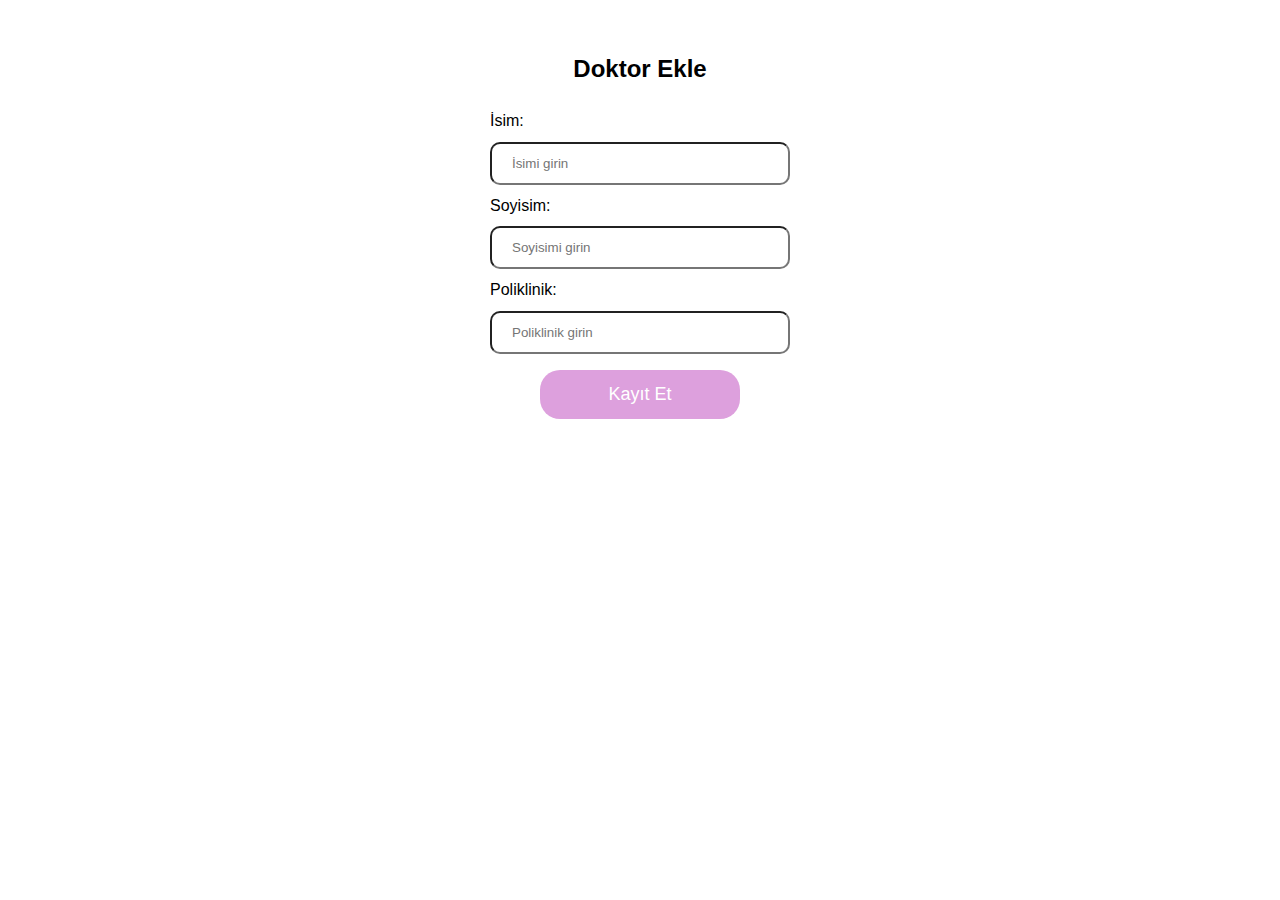
<file: frontend/create_doctors.html>
<!DOCTYPE html>
<html lang="en">
<head>
    <meta charset="UTF-8">
    <meta name="viewport" content="width=device-width, initial-scale=1.0">
    <title>Doktor Ekle</title>
    <link rel="stylesheet" href="styles.css">
    <script src="https://code.jquery.com/jquery-3.6.0.min.js"></script>
</head>
<body>
    <h2>Doktor Ekle</h2>
    <form id="registerForm">
        <label for="username">İsim:</label><br>
        <input type="text" id="username" name="username" placeholder="İsimi girin"><br>
        <label for="surname">Soyisim:</label><br>
        <input type="text" id="surname" name="surname" placeholder="Soyisimi girin"><br>
        <label for="department">Poliklinik:</label><br>
        <input type="text" id="department" name="department" placeholder="Poliklinik girin"><br>
        <input type="submit" value="Kayıt Et">
    </form> 
    <script>
        $(document).ready(function() {
            $('#registerForm').on('submit', function(e) {
                e.preventDefault();
                var username = $('#username').val();
                var surname = $('#surname').val();
                var department = $('#department').val();
                
                // Kontrol et
                if (username === '' || surname === '' || department === '') {
                    alert('Lütfen tüm alanları doldurun!');
                } else {
                    $.ajax({
                        url: 'http://localhost:5028/User/register',
                        type: 'POST',
                        data: JSON.stringify({
                            username: username,
                            surname: surname,
                            department: department
                        }),
                        contentType: "application/json; charset=utf-8",
                        dataType: "json",
                        success: function(response) {
                            // handle success
                        },
                        error: function(error) {
                            // handle error
                        }
                    });
                }
            });
        });
    </script>
</body>
</html>
</file>
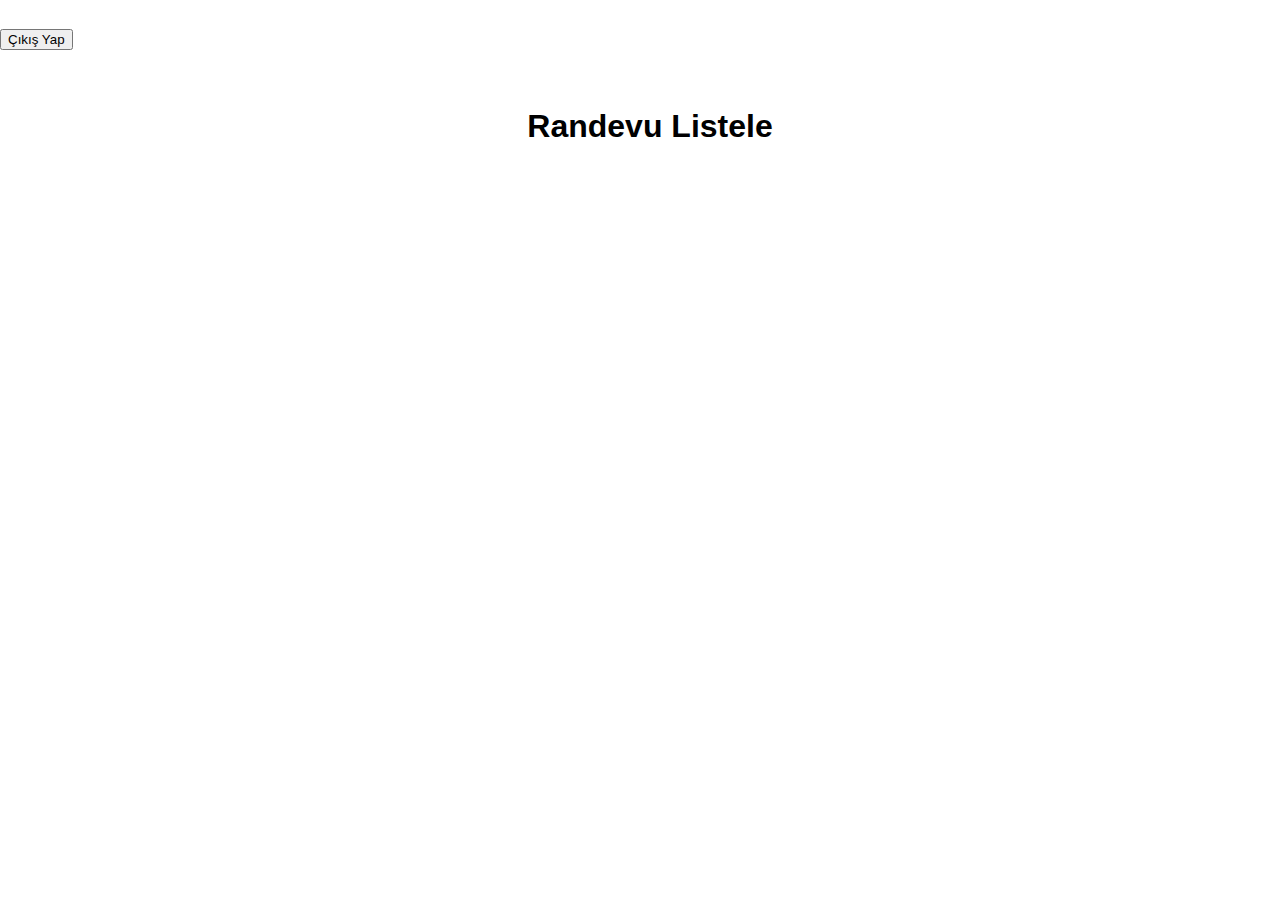
<file: frontend/doctors_appointments.html>
<!DOCTYPE html>
<html>
<head>
    <title>Appointment List</title>
    <link rel="stylesheet" type="text/css" href="styles.css">
    <link href="https://cdn.jsdelivr.net/npm/bootstrap@5.3.2/dist/css/bootstrap.min.css" rel="stylesheet" integrity="sha384-T3c6CoIi6uLrA9TneNEoa7RxnatzjcDSCmG1MXxSR1GAsXEV/Dwwykc2MPK8M2HN" crossorigin="anonymous">
    <style>
        .container {
            text-align: left;
            padding-left: 20px; /* Sol kenardan 20 piksel içeri al */
        }
        h1.test {
            margin-top: 50px; /* Yukarıdan 50 piksel boşluk bırak */
            
        }
    </style>
</head>
<body>
    <br>
    <input type="button" value="Çıkış Yap" id="logout">
    <div class="container">
        <h1 class="test">Randevu Listele</h1>
        <br>
        
        
    </div>
    
    <script>
        document.getElementById('logout').addEventListener('click', function() {
            // Çıkış yapma işlemleri burada gerçekleştirilebilir
        });
    </script>
</body>
</html>
</file>
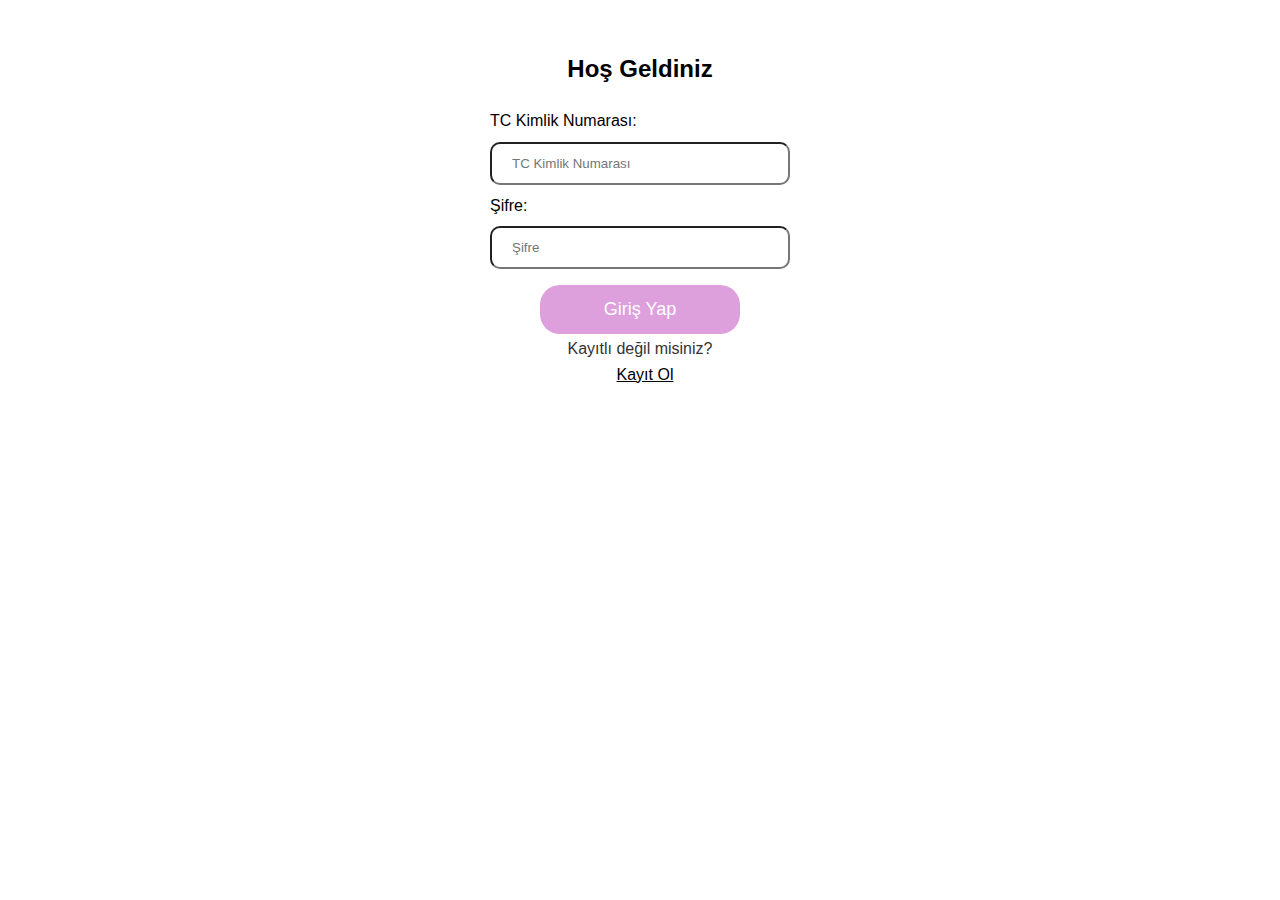
<file: frontend/login.html>
<!DOCTYPE html>
<html lang="en">
<head>
    <meta charset="UTF-8">
    <meta name="viewport" content="width=device-width, initial-scale=1.0">
    <title>Hoş Geldiniz</title>
    <link rel="stylesheet" href="styles.css">
   
    <script src="https://code.jquery.com/jquery-3.6.0.min.js"></script>
</head>
<body>
    <h2 class="test">Hoş Geldiniz</h2>
    <form id="loginForm" action="/login" method="post">
        <label for="username">TC Kimlik Numarası:</label><br>
        <input type="text" id="username" name="username" placeholder="TC Kimlik Numarası"><br>
        <label for="pwd">Şifre:</label><br>
        <input type="password" id="pwd" name="pwd" placeholder="Şifre"><br>
        <input type="submit" value="Giriş Yap" id="loginButton">
        <p class="registerLink">
            Kayıtlı değil misiniz? <a href="/register">Kayıt Ol</a>
        </p>
    </form>
    <div id="errorMessage" style="color: red;"></div>
    
    <script>
        $(document).ready(function() {
            $('#loginForm').on('submit', function(e) {
                e.preventDefault();
                var username = $('#username').val();
                var password = $('#pwd').val();
                $.ajax({
                    url: 'http://localhost:5028/User/login',
                    type: 'POST',
                    data: JSON.stringify({
                        username: username,
                        password: password
                    }),
                    contentType: "application/json; charset=utf-8",
                    dataType: "json",
                    success: function(response) {
                        if (response.Role === 'PATIENT') {
                            window.location.href = 'welcome_page.html'; // Kullanıcı rolü "patient" ise welcome_page.html sayfasına yönlendir
                        } else if (response.Role === 'ADMIN'){
                            window.location.href = 'welcome_admin.html'; 
                        }
                    },
                    error: function(error) {
                        // handle error
                        $('#errorMessage').text('Kullanıcı adı ya da şifre yanlış.');
                    }
                });
            });
        });
    </script>
</body>
</html>
</file>
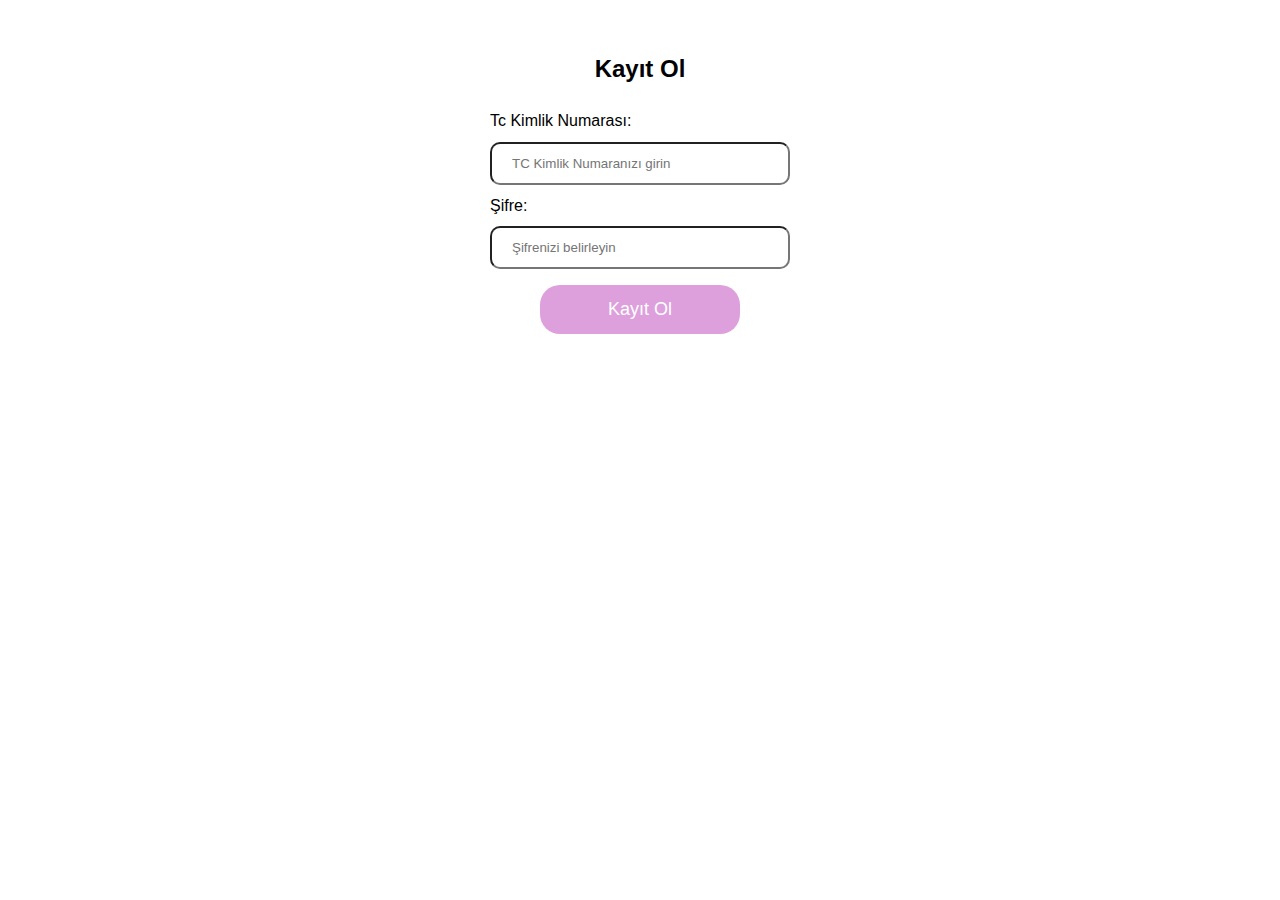
<file: frontend/register.html>
<!DOCTYPE html>
<html lang="en">
<head>
    <meta charset="UTF-8">
    <meta name="viewport" content="width=device-width, initial-scale=1.0">
    <title>Register Page</title>
    <link rel="stylesheet" href="styles.css">
    <script src="https://code.jquery.com/jquery-3.6.0.min.js"></script>
</head>
<body>
    <h2>Kayıt Ol</h2>
    <form id="registerForm" action="/register" method="post">
        <label for="username">Tc Kimlik Numarası:</label><br>
        <input type="text" id="username" name="username" placeholder="TC Kimlik Numaranızı girin"><br>
        <label for="pwd">Şifre:</label><br>
        <input type="password" id="pwd" name="pwd" placeholder="Şifrenizi belirleyin"><br>
        <input type="submit" value="Kayıt Ol">
    </form> 
    <script>
     $(document).ready(function() {
            $('#registerForm').on('submit', function(e) {
                e.preventDefault();
                var username = $('#username').val();
                var password = $('#pwd').val();
                $.ajax({
                    url: 'http://localhost:5028/User/register',
                    type: 'POST',
                    data: JSON.stringify({
                        username: username,
                        password: password
                    }),
                    contentType: "application/json; charset=utf-8",
                    dataType: "json",
                    success: function(response) {
                        // handle success
                    },
                    error: function(error) {
                        // handle error
                    }
                });
            });
     });
    </script>
</body>
</html>
</file>
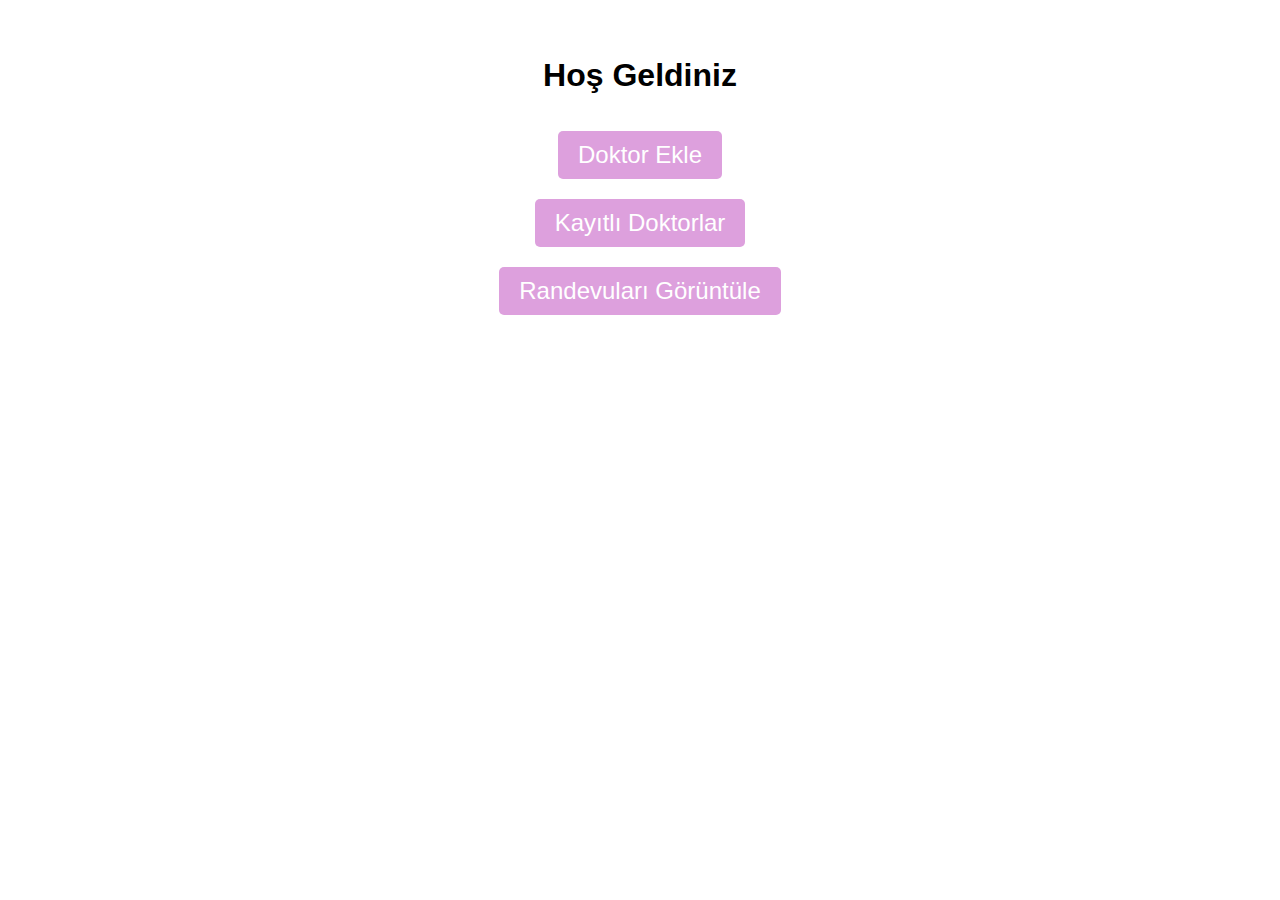
<file: frontend/welcome_admin.html>
<!-- welcome_admin.html -->
<!DOCTYPE html>
<html>
<head>
    <title>Welcome User</title>
    <link rel="stylesheet" type="text/css" href="styles.css">
    <style>
        .container {
            text-align: center;
        }
        .button-container {
            margin-top: 20px; /* Butonlar arasına 20 piksel boşluk bırak */
        }
    </style>
</head>
<body>
    <div class="container">
        <h1 class="test">Hoş Geldiniz</h1>
        <div class="button-container">
            <input type="button" value="Doktor Ekle" id="appointment"><br> <!-- Butonun altına bir satır boşluk bırak -->
            <input type="button" value="Kayıtlı Doktorlar" id="view"><br>
            <input type="button" value="Randevuları Görüntüle" id="view">

        </div>
    </div>
    
    <script>
        function makeAppointment() {
            // Add your logic for making an appointment here
        }

        function myAppointments() {
            // Add your logic for displaying user's appointments here
        }
    </script>
</body>
</html>
</file>
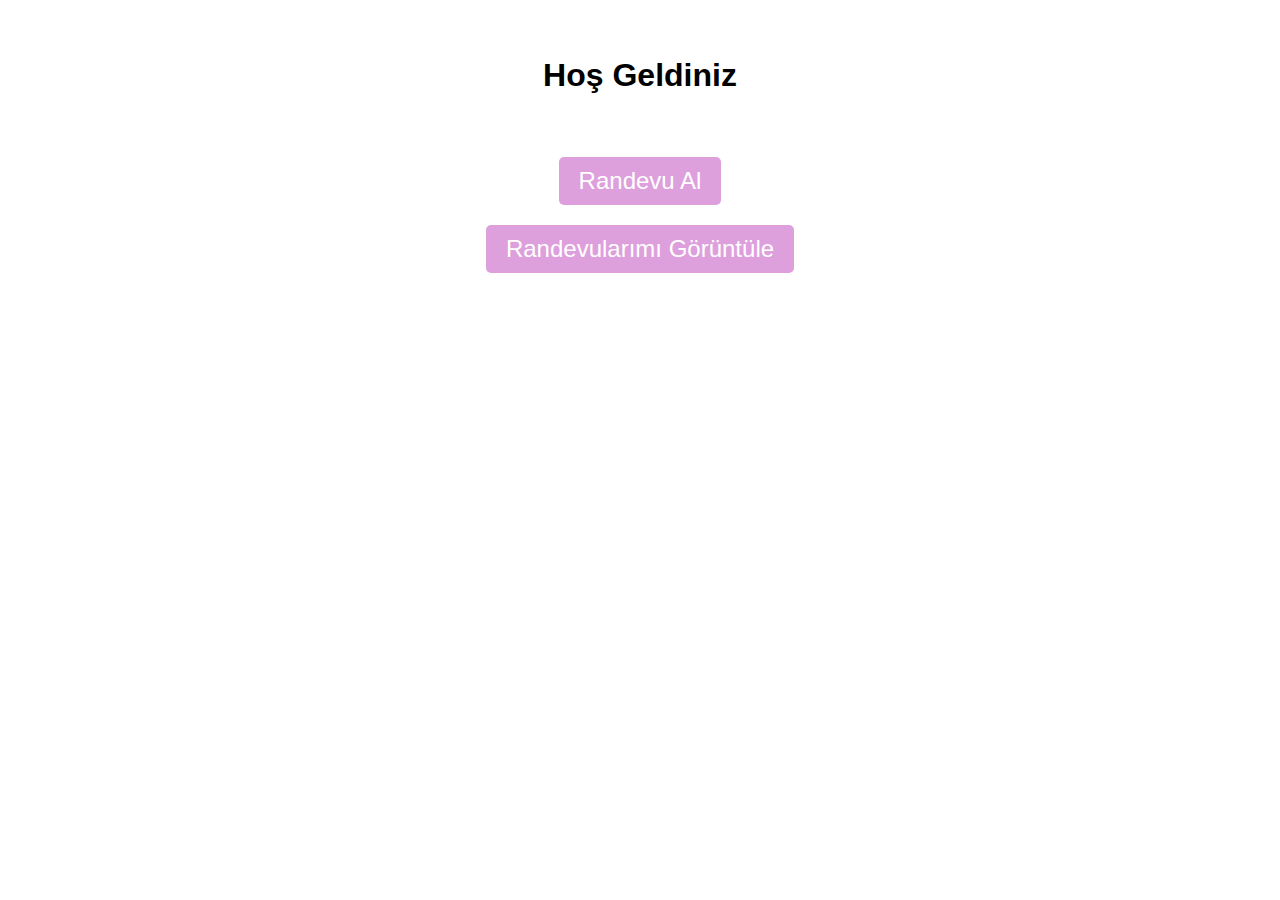
<file: frontend/welcome_page.html>
<!-- welcome_page.html -->
<!DOCTYPE html>
<html>
<head>
    <title>Welcome User</title>
    <link rel="stylesheet" type="text/css" href="styles.css">
    <style>
        .container {
            text-align: center;
        }
    </style>
</head>
<body>
    <div class="container">
        <h1 class="test">Hoş Geldiniz</h1>
        <br>
        <input type="button" value="Randevu Al" id="appointment"><br>
        <input type="button" value="Randevularımı Görüntüle" id="view">
    </div>

    <script>
        // Add event listener to the "Randevu Al" button
        document.getElementById('appointment').addEventListener('click', function() {
            window.location.href = 'appointment.html'; // Redirect to appointment.html
        });

        // Add event listener to the "Randevularımı Görüntüle" button
        document.getElementById('view').addEventListener('click', function() {
            window.location.href = 'list_appointment.html'; // Redirect to list_appointment.html
        });
    </script>
</body>
</html>
</file>
<file: frontend/styles.css>
/* Reset some basic elements */
body, h1, p {
    margin: 0;
    padding: 0;
}

/* Set some basic styles */
body {
    font-family: Arial, sans-serif;
    line-height: 1.6;
    overflow-y: scroll;
}

h1 {
    margin-bottom: 20px;
    text-align: center;
    z-index: 1; /* Formun üzerinde kalmasını sağlar */
}

h2 {
    text-align: center; /* Yazıyı yatayda ortala */
    margin-top: 50px; /* Yukarıdan 50 piksel boşluk bırak */
}

form {
    width: 300px;
    margin: 0 auto;
    position: relative; /* Sayfa ortasına hizalama için */
}

/* Tüm select elementlerine uygulanacak genel stiller */
select {
    width: 100%; /* Yatay boyutu kısalt */
    padding: 15px; /* Metin ile hizalama */
    margin: 8px 0;
    display: inline-block;
    box-sizing: border-box;
    border-radius: 30px;
    

}
label{
    text-align: right;
}
h1.test {
    margin-top: 50px;;
}

input[type=text], input[type=password], input[type=date] {
    width: 100%;
    padding: 12px 20px;
    margin: 8px 0;
    display: inline-block;
    box-sizing: border-box;
    border-radius: 10px;
}

input[type=submit] {
    background-color: plum !important;
    color: white;
    padding: 14px 20px;
    margin: 8px 0;
    border: none;
    cursor: pointer;
    width: 200px;
    border-radius: 20px;
    font-size: 18px; /* Font büyüklüğü */
    margin-left: 50px; /* Sağa kaydırma miktarı */
  
}
#appointment, #view {
    font-size: 1.5em;
    background-color: plum; /* lilac color */
    color: white;
    border: none;
    padding: 10px 20px;
    margin: 10px;
    cursor: pointer;
    border-radius: 5px;
}


/* Butonun hover özellikleri */
form {
    position: relative;
}

form p.registerLink {
    display: flex;
    flex-wrap: wrap;
    justify-content: center;
    position: absolute;
    bottom: -45px;
    left: 50%;
    transform: translateX(-50%);
    color: #333;
}

form p.registerLink a {
    color: black;
    margin-left: 10px;
}

@media (max-width: 500px) {
    form p.registerLink {
        font-size: 14px;
    }
}
/* Tarih seçici alanının genel stilini özelleştirme */
.flatpickr-calendar {
    background-color: #fff; /* Arkaplan rengini değiştirme */
    border: 1px solid #ccc; /* Kenarlık rengini ve kalınlığını değiştirme */
    /* Diğer stil özelliklerini buraya ekleyebilirsiniz */
  }
  
  /* Tarih seçici içindeki tarihleri özelleştirme */
  .flatpickr-day {
    color: #333; /* Tarih rengini değiştirme */
    /* Diğer stil özelliklerini buraya ekleyebilirsiniz */
  }
  
  /* Aktif tarih rengini değiştirme */
  .flatpickr-day.selected {
    background-color: #007bff;
    color: #fff;
  }
</file>
